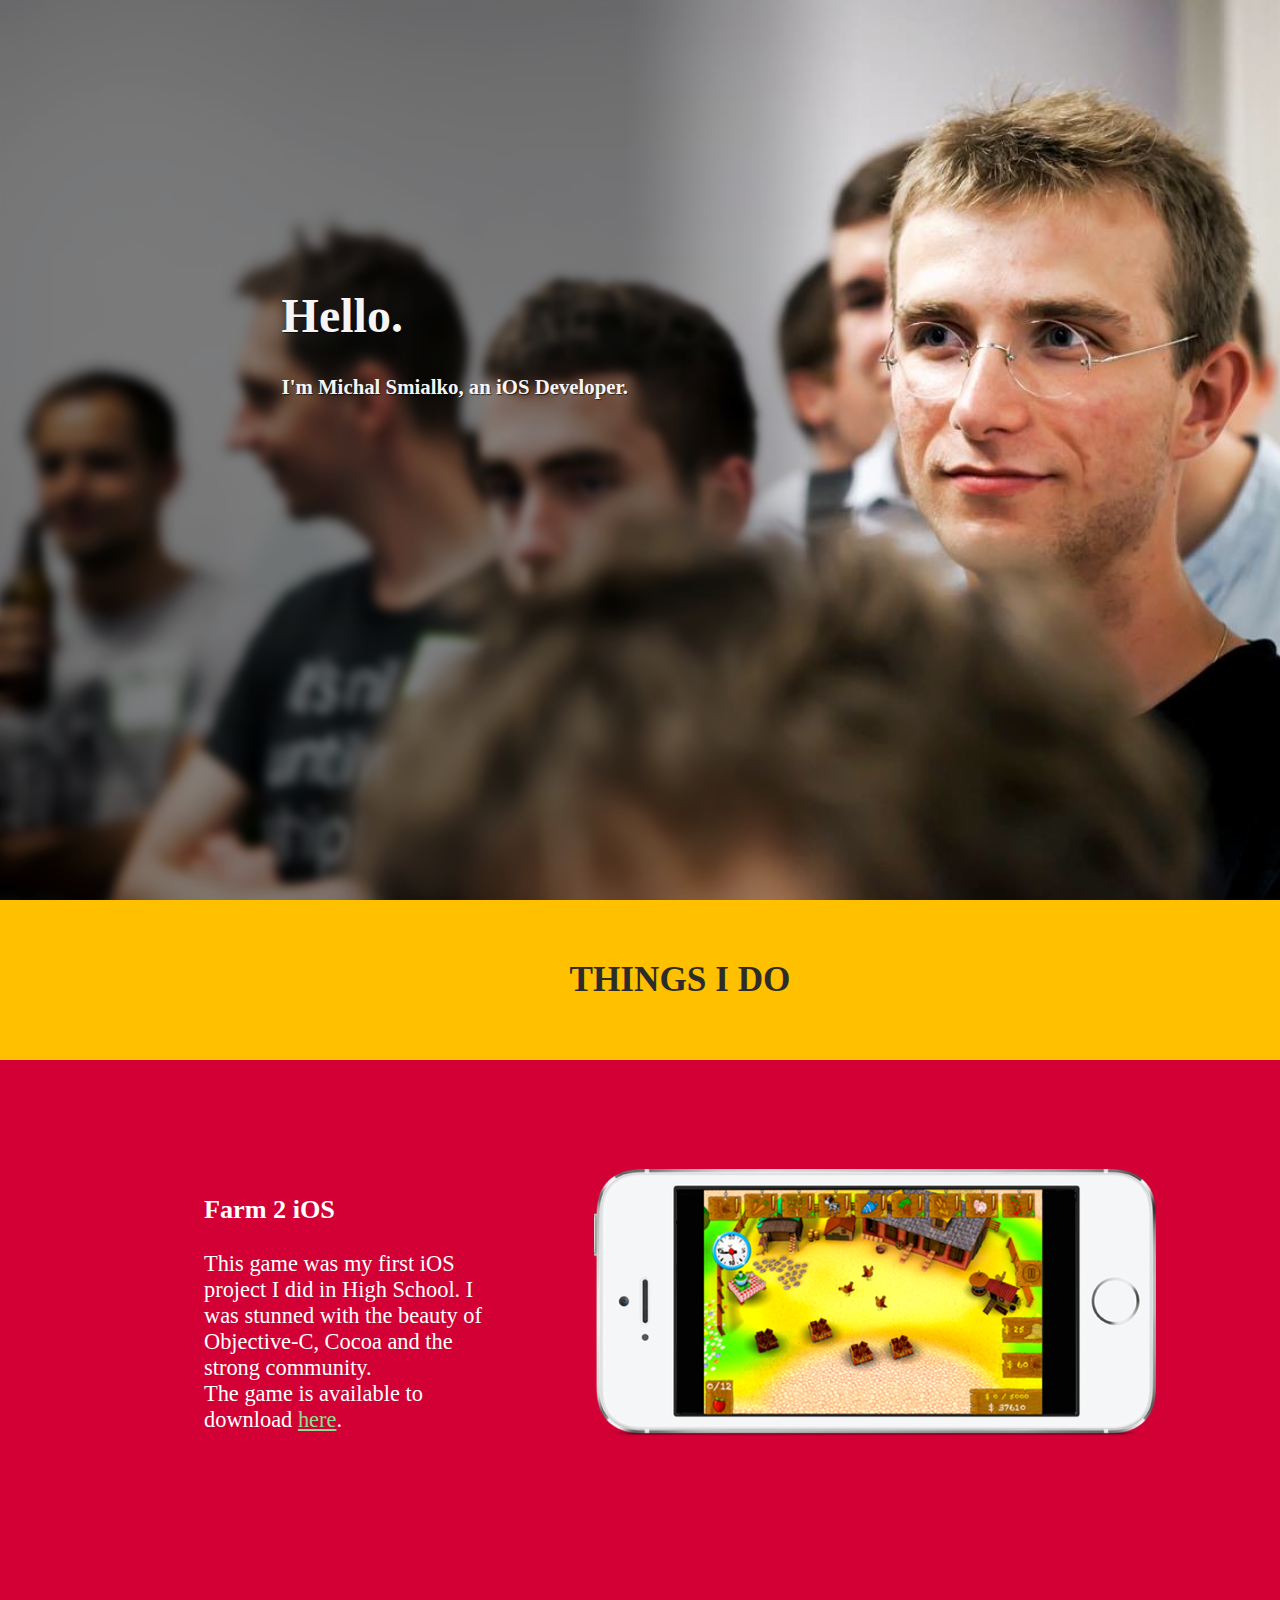
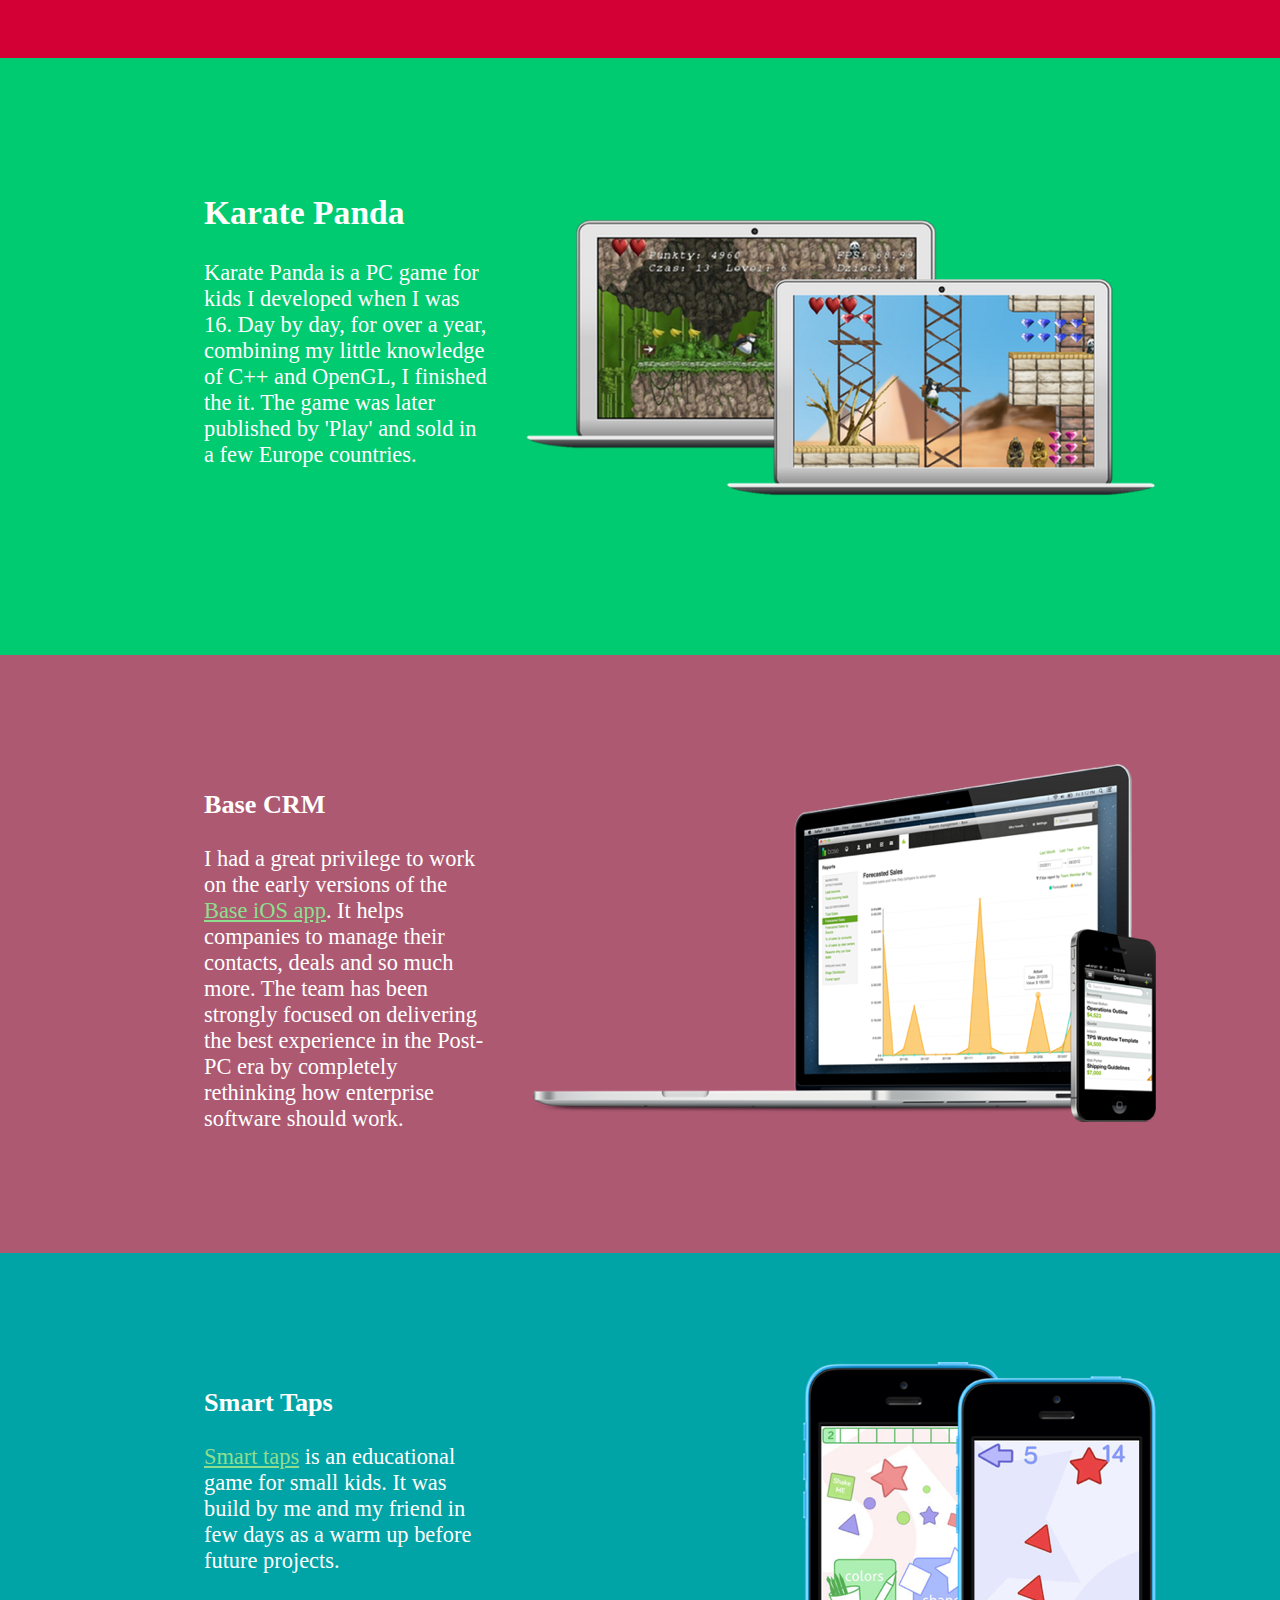
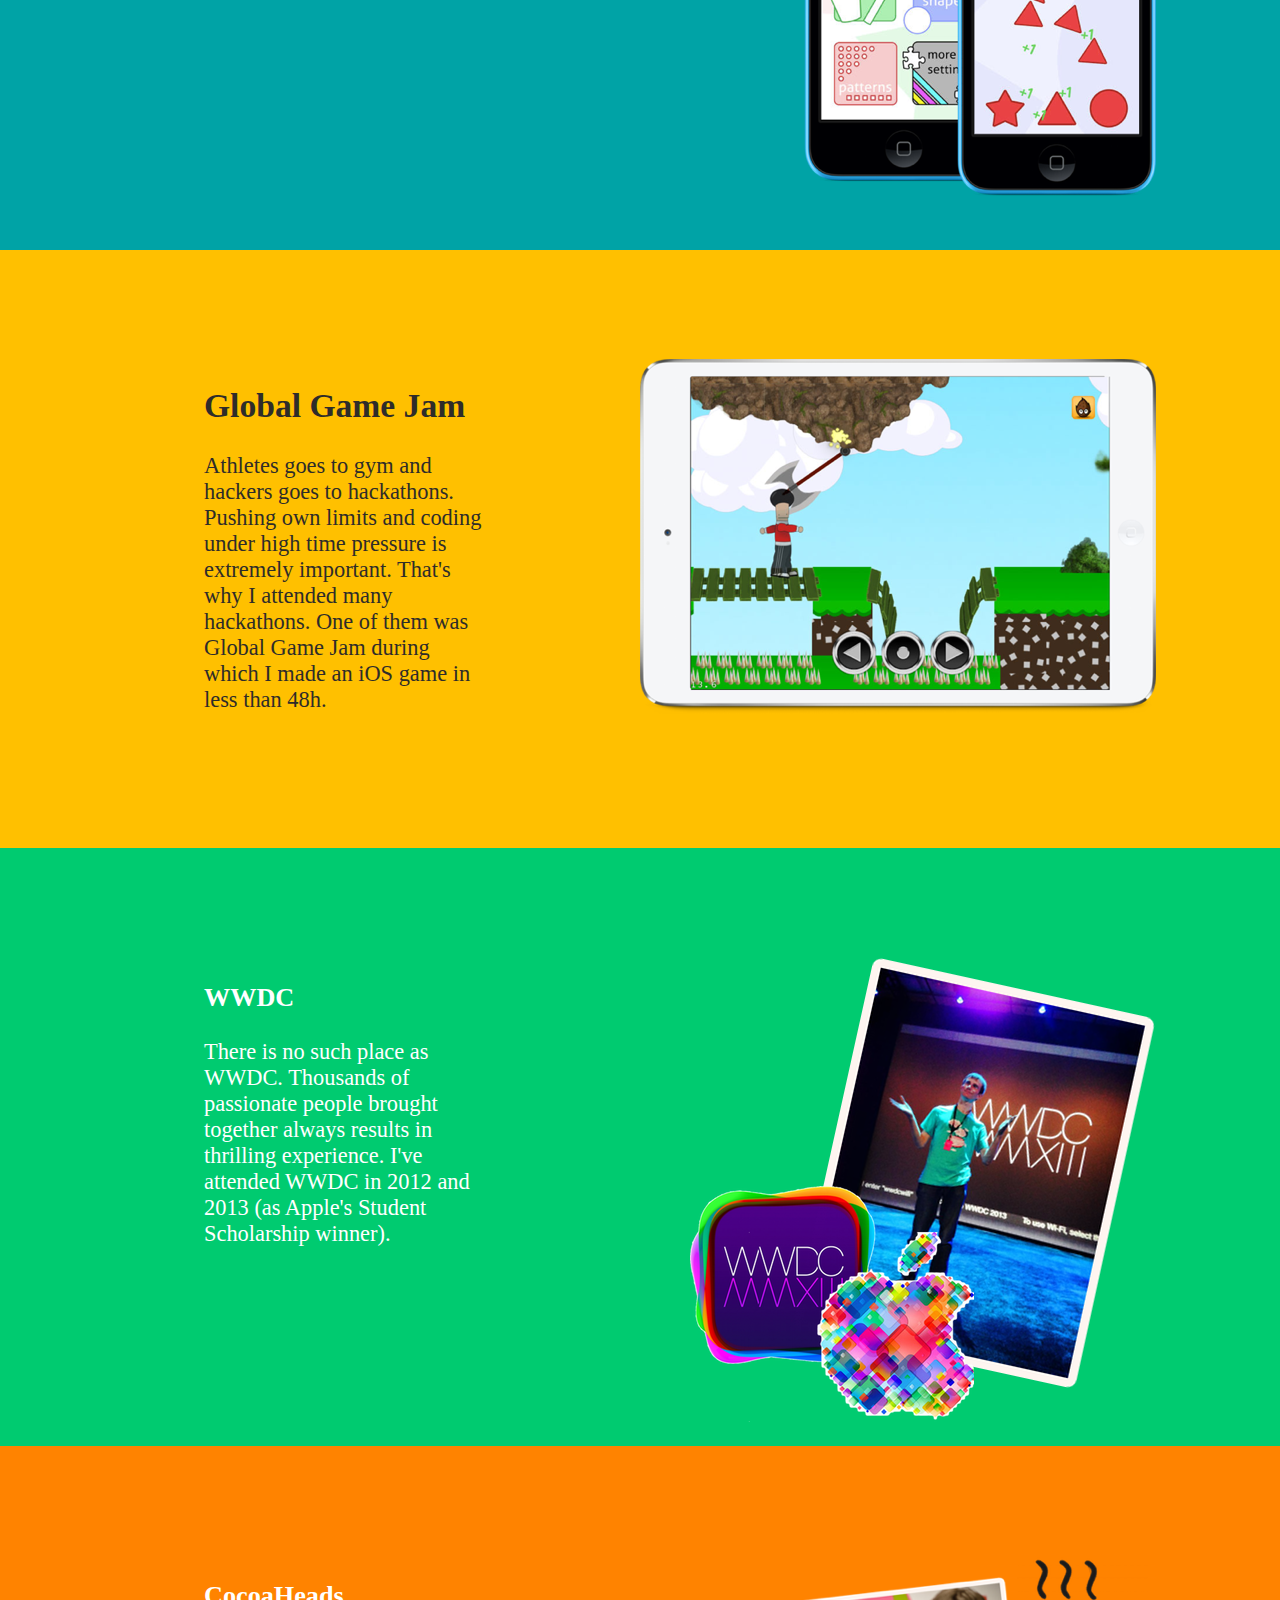
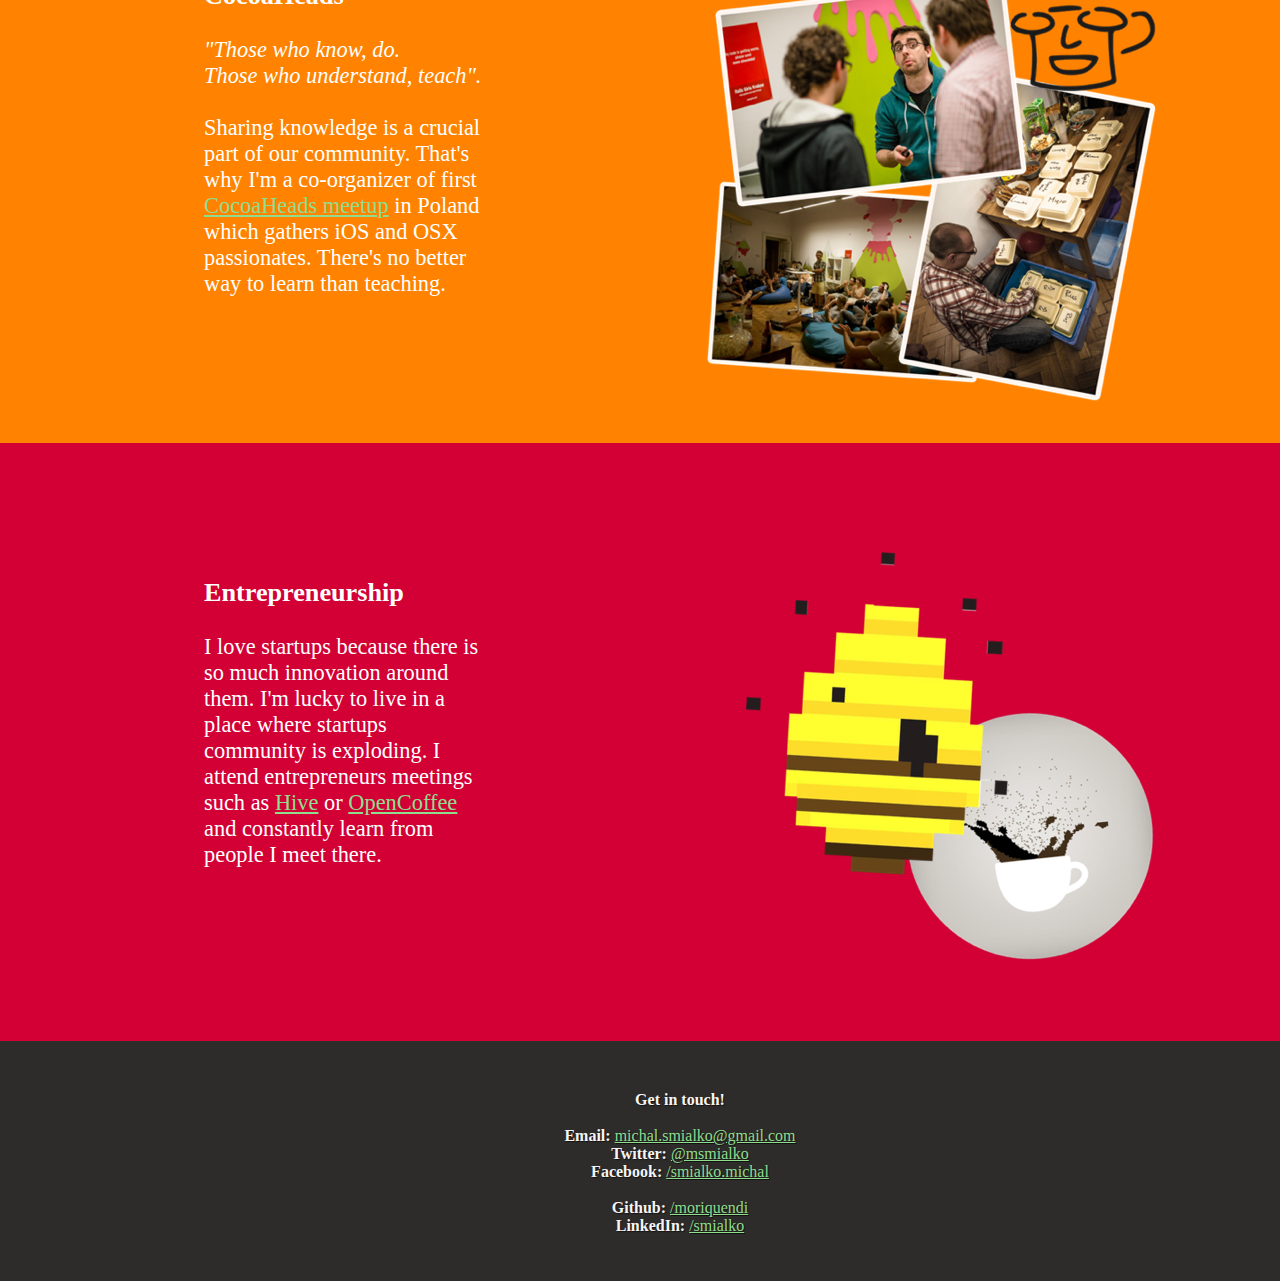
<file: index.html>
<!DOCTYPE html>
<html>
	<head>
		<link type="text/css" rel="stylesheet" href="stylesheet.css"/>
		<title>Michal Smialko's portfolio</title>
	</head>
	
	<body>
	
		<div id="bgImg">
			<div id="headerBg">
				<div id="headerContent">
					<h1 id="HugeHeader">Hello.</h1>
					<h3 id="subHeader">I'm Michal Smialko, an iOS Developer.</h3>
	
				</div>
			</div>
		</div>
	
		<div id="content-block">

			<div id="aboutHeader">
				<h1 id="subheader">THINGS I DO</h2>
			</div>

			<!--	Farm 2		-->
			<div class="firstProjectBlock projectSection">
				<div class="descriptionSection">
					<h3>Farm 2 iOS</h3>
					<p>
					This game was my first iOS project I did in High School. I was stunned with the beauty of Objective-C, Cocoa and the strong community.<br>
						The game is available to download <a href="https://itunes.apple.com/pl/app/farm-2-free/id506010507?mt=8">here</a>.
					</p>
				</div>
				<img src="farm1.png" />
			</div>

			<!-- 	Karate Panda	 -->
			<div class="secondProjectBlock projectSection">

				<div class="descriptionSection">
					<h2>Karate Panda</h2>
					<p>
						Karate Panda is a PC game for kids I developed when I was 16. Day by day, for over a year, combining my little knowledge of C++ and OpenGL, I finished the it.
The game was later published by 'Play' and sold in a few Europe countries.
						</p>
				</div>

				<img src="panda1.png" />
			</div>
			
			<!-- 	Base	 -->
			<div class="thirdProjectBlock projectSection">
				<div class="descriptionSection">
					<h3>Base CRM</h3>
					<p>
					I had a great privilege to work on the early versions of the <a href="https://itunes.apple.com/pl/app/base-crm-and-sales-tracking/id488534576?mt=8">Base iOS app</a>. It helps companies to manage their contacts, deals and so much more. The team has been strongly focused on delivering the best experience in the Post-PC era by completely rethinking how enterprise software should work.
					</p>
				</div>
				<img src="base1.png" />
			</div>
			
			<!-- 	Smart taps	 -->
			<div class="fourthProjectBlock projectSection">
				<div class="descriptionSection">
					<h3>Smart Taps</h3>
					<p>
						<a href="https://itunes.apple.com/pl/app/smart-taps/id595426568?mt=8">Smart taps</a> is an educational game for small kids. It was build by me and my friend in few days as a warm up before future projects.
					</p>
				</div>
				<img src="smarttaps1.png" />
			</div>
			
			<!-- 	Krak Jam	 -->
			<div class="fifthProjectBlock projectSection">

				<div class="descriptionSection">
					<h2>Global Game Jam</h2>
					<p>
						Athletes goes to gym and hackers goes to hackathons.<br>
						Pushing own limits and coding under high time pressure is extremely important. That's why I attended many hackathons. One of them was Global Game Jam during which I made an iOS game in less than 48h.
						</p>
				</div>

				<img src="krakjam1.png" />
			</div>
			
			<!-- 	WWDC	 -->
			<div class="sixthProjectBlock projectSection">
				<div class="descriptionSection">
					<h3>WWDC</h3>
					<p>
						There is no such place as WWDC. Thousands of passionate people brought together always results in thrilling experience. I've attended WWDC in 2012 and 2013 (as Apple's Student Scholarship winner).
					</p>
				</div>
				<img src="wwdc1.png" />
			</div>
			
			
			<!-- 	Cocoa Heads		-->
			<div class="seventhProjectBlock projectSection">
				<div class="descriptionSection">
					<h3>CocoaHeads</h3>
					<p>
						<i>"Those who know, do.<br>
						 Those who understand, teach".</i><br>
						<br>
						 Sharing knowledge is a crucial part of our community. That's why I'm a co-organizer of first <a href="http://www.meetup.com/CocoaHeads-Krakow/">CocoaHeads meetup</a> in Poland which gathers iOS and OSX passionates. There's no better way to learn than teaching.
					</p>
				</div>
				<img src="cocoaheads.png" />
			</div>

			<!-- 	Enterpreneuer		-->
			<div class="eighthProjectBlock projectSection">
				<div class="descriptionSection">
					<h3>Entrepreneurship</h3>
					<p>
						I love startups because there is so much innovation around them. I'm lucky to live in a place where startups community is exploding. I attend entrepreneurs meetings such as <a href="http://www.hive53.com">Hive</a> or <a href="http://www.ockrk.co">OpenCoffee</a> and constantly learn from people I meet there.
					</p>
				</div>
				<img src="hivecof1.png" />
			</div>
			
			
		</div>
		
		
		
		<div id="footer">
			<strong>Get in touch!</strong><br><br>
			<strong>Email: </strong> <a href="mailto:michal.smialko@gmail.com">michal.smialko@gmail.com</a><br>
			<strong>Twitter: </strong> <a href="https://twitter.com/msmialko">@msmialko</a><br>
			<strong>Facebook: </strong> <a href="http://facebook.com/smialko.michal">/smialko.michal</a><br>			
			<br>
			<strong>Github: </strong><a href="https://github.com/moriquendi">/moriquendi</a><br>
			<strong>LinkedIn: </strong><a href="http://linkedin.com/in/smialko">/smialko</a><br>		
		</div>
		
	
	</body>
</html>
</file>
<file: stylesheet.css>
body {
	margin: 0 0 0 0;
	color: rgb(245, 245, 245);
	text-shadow: 1px 1px 1px rgba(0,0,0,0.6);
	height:100%;
	background-color: black;
	min-width: 1360px;
	width: 100%;
}

html {
	height:100%;
}

a {
	color: #8fde8f;
}

#bgImg {
	width:100%;
	height:100%;
	background-size: 100%;
	background-image: url('picturebg4.jpg');
	background-repeat: no-repeat;
	background-position: right top;
min-height: 800px;
	z-index: -1;
}

#headerBg {
	font-family: 'Futura';
	text-align: left;
	background-size: 100%;
	min-height: 100%;
	height:100%;
	width: 100%;
}


#HugeHeader {
	font-size: 3em;
}

#subHeader {
	font-size: 1.3em;
}

#headerContent {
	position: absolute;
	width:40%;
	margin-left: 22%;
	margin-top: 20%;
}


#separator {
	width:100%;
	height:3px;
	background-color: #e6e6e6;
}

#content-block {
	color: rgb(46, 44, 42);
	text-shadow: none;
	font-family: "Helvetica Neue";
	text-align: center;
}

#subheader {
	margin: 0;
	padding: 20px;
	text-align: center;
}

#aboutHeader {
	background-color: rgb(255, 192, 0);
	color: rgb(46,44,42);
	padding: 13%;
	padding-top: 40px;
	padding-bottom: 40px;
	margin: 0;
	font-family: "Futura";
	font-size: 1.1em;
}

.rightItems {
	text-align: right;
}

.descriptionSection {
	width: 30%;
	float: left;
	text-align: left;
	font-size: 1.4em;
}

img {
	float: right;
}

.projectSection {
	padding: 15%;
	padding-top: 8%;
	padding-bottom: 8%;
	color: white;
	min-height: 100%;
	height: 380px;
}

.firstProjectBlock {
	background-color: rgb(210, 0, 53);
}


.secondProjectBlock {
	background-color: rgb(0, 203, 112);  

}

.thirdProjectBlock {
	background-color: rgb(173, 89, 114);
}

.fourthProjectBlock {
	background-color: rgb(0, 163, 166);

}

.fifthProjectBlock {
	background-color: rgb(255, 192, 0);
	color: rgb(46,44,42);
}

.sixthProjectBlock {
	background-color: rgb(0, 203, 112);  

}

.seventhProjectBlock {
	background-color: rgb(255, 131, 0);
	
}

.eighthProjectBlock {
	background-color: rgb(210, 0, 53);
}

#footer {
	padding-top: 50px;
	text-align: center;
	width:100%;
	height: 190px;
	background-color: rgb(46,44,42);
	font-size: 1em;
}
</file>
